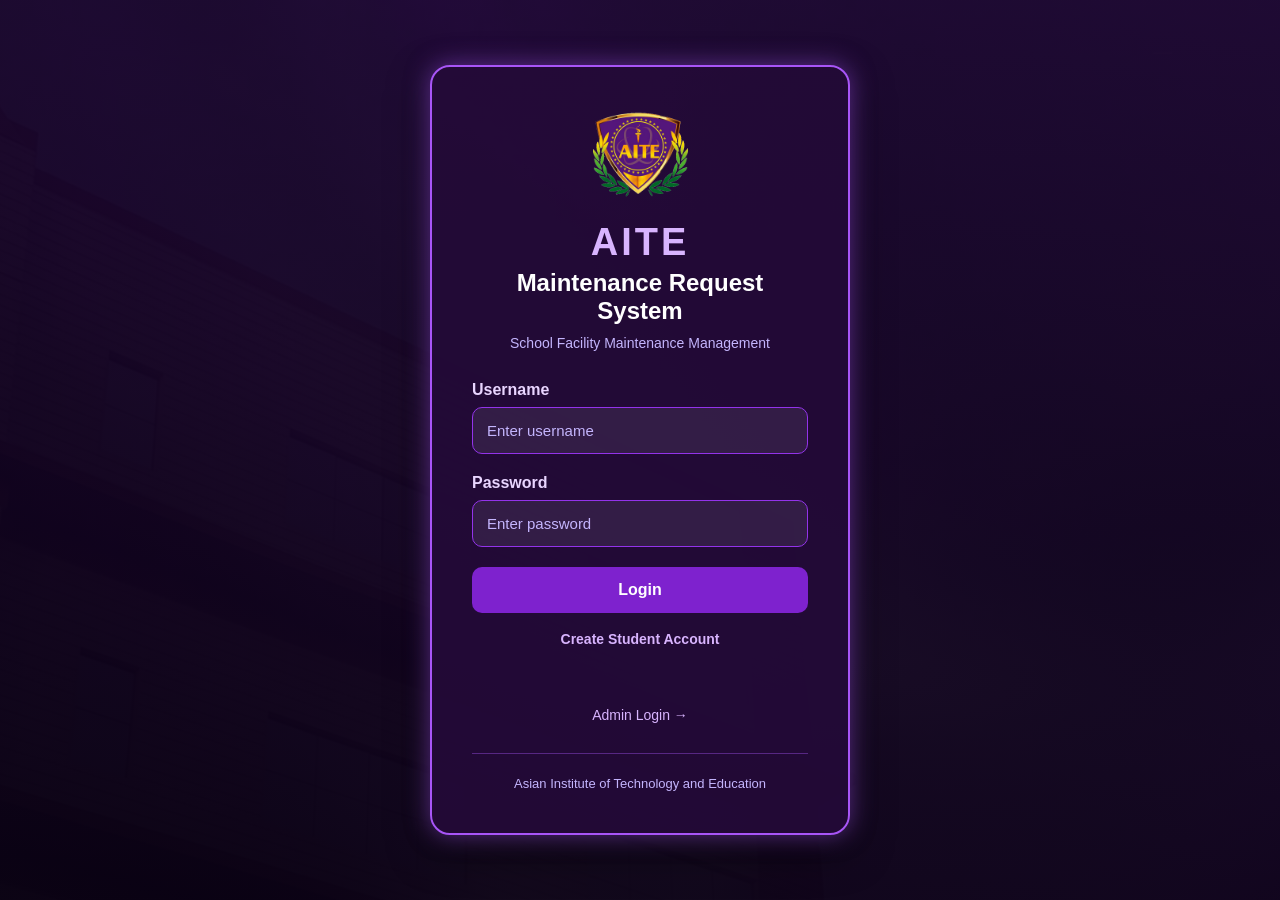
<file: index.html>
<!DOCTYPE html>
<html lang="en">
<head>
  <meta charset="UTF-8">
  <meta name="viewport" content="width=device-width, initial-scale=1.0">
  <title>AITE Maintenance Request System</title>

 <meta http-equiv="refresh" content="0; url=system/School_Maintenance.html">
</head>
<body>
  <p>Loading AITE Maintenance Request System...</p>
</body>
</html>
</file>
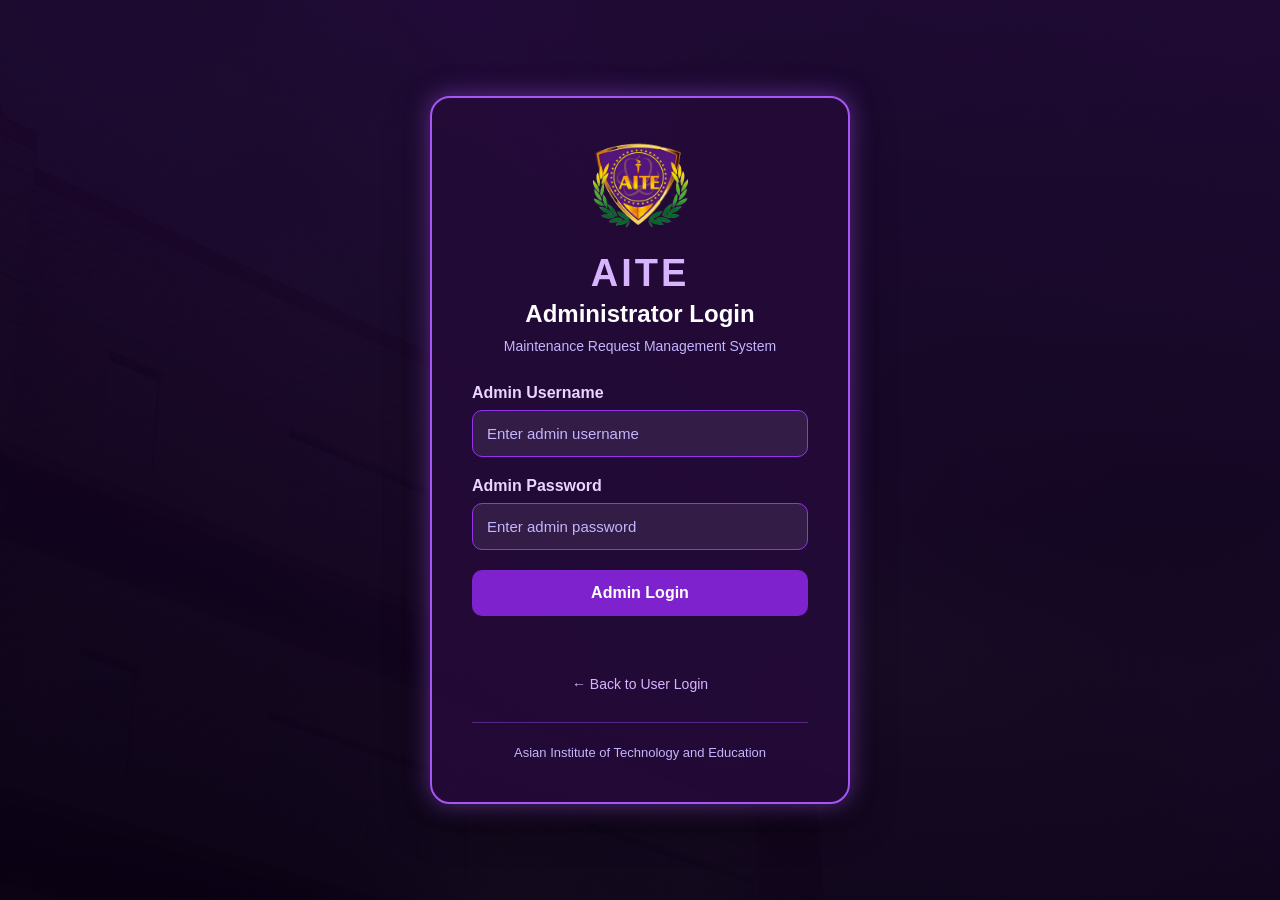
<file: system/admin.html>
<!DOCTYPE html>
<html lang="en">
<head>
    <meta charset="UTF-8">
    <meta name="viewport" content="width=device-width, initial-scale=1.0">
    <title>AITE Admin Login</title>

    <link rel="stylesheet" href="admin-login.css">
    <link rel="icon" type="image/x-icon" href="LOLOGO.png">
</head>

<body class="admin-body">

    <div class="admin-page">

        <div class="admin-box">

            <div class="admin-logo">
                <img src="LOLOGO.png" alt="AITE Logo">
            </div>

            <h1 class="admin-title">AITE</h1>

            <h2 class="admin-subtitle">
                Administrator Login
            </h2>

            <p class="admin-description">
                Maintenance Request Management System
            </p>

            <form id="adminLoginForm">

                <div class="admin-input-group">
                    <label for="adminUsername">
                        Admin Username
                    </label>

                    <input
                        type="text"
                        id="adminUsername"
                        placeholder="Enter admin username"
                        required
                    >
                </div>

                <div class="admin-input-group">
                    <label for="adminPassword">
                        Admin Password
                    </label>

                    <input
                        type="password"
                        id="adminPassword"
                        placeholder="Enter admin password"
                        required
                    >
                </div>

                <button
                    type="submit"
                    class="admin-login-btn">
                    Admin Login
                </button>

                <p id="adminLoginMessage"></p>

            </form>

            <a href="login.html" class="admin-back-login">
                ← Back to User Login
            </a>

            <footer class="admin-footer">
                Asian Institute of Technology and Education
            </footer>

        </div>

    </div>

    <script src="admin-login.js"></script>

</body>
</html>
</file>
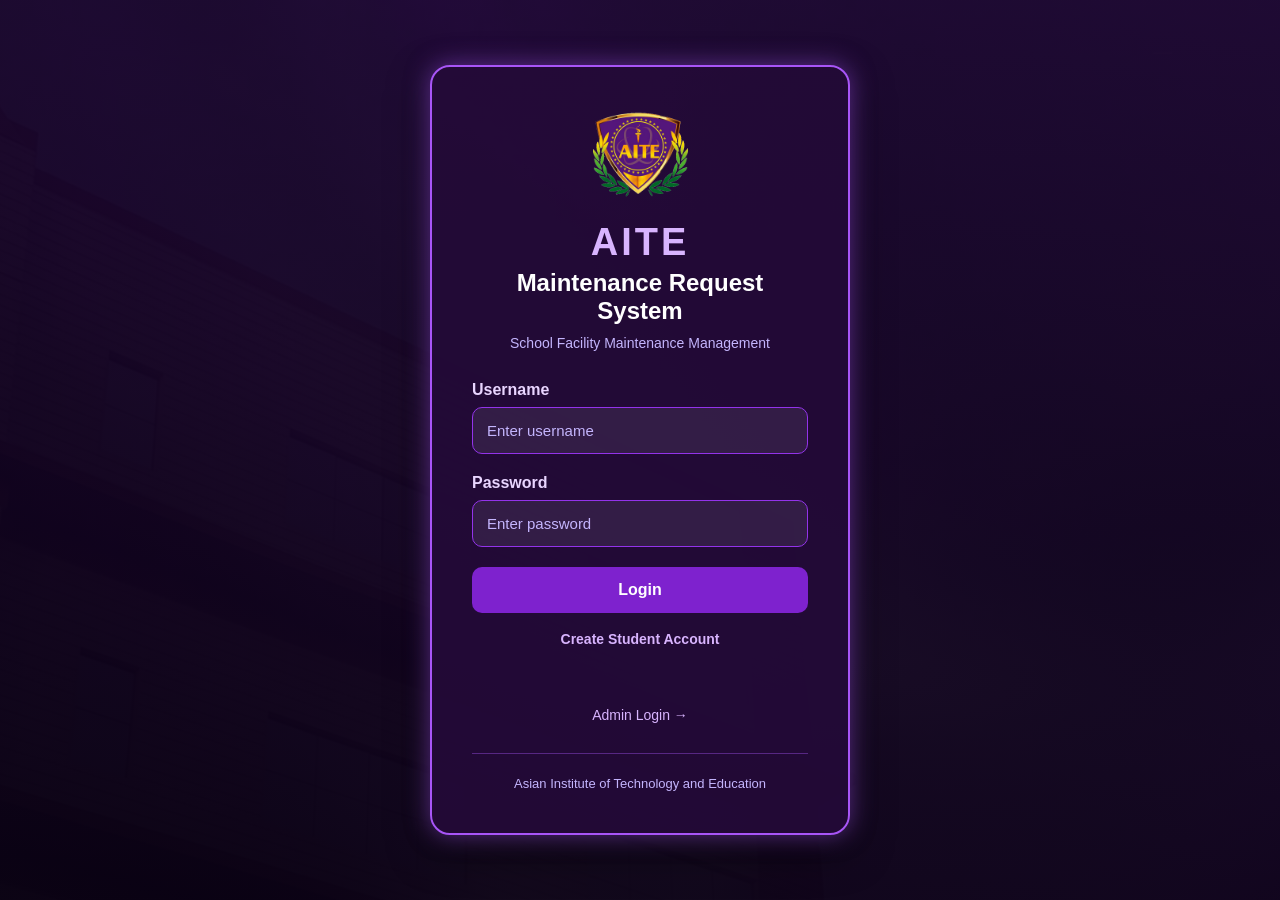
<file: system/login.html>
<!DOCTYPE html>
<html lang="en">
<head>
    <meta charset="UTF-8">
    <meta name="viewport" content="width=device-width, initial-scale=1.0">
    <title>AITE Maintenance System - Login</title>
    <link rel="stylesheet" href="login.css">
    <link rel="icon" type="image/x-icon" href="LOLOGO.png">
</head>

<body>

<div class="login-page">

    <div class="login-box">

        <div class="login-logo">
            <img src="LOLOGO.png" alt="AITE Logo">
        </div>

        <h1>AITE</h1>

        <h2>Maintenance Request System</h2>

        <p class="login-description">
            School Facility Maintenance Management
        </p>

        <form id="loginForm">

            <div class="input-group">
                <label for="username">Username</label>
                <input
                    type="text"
                    id="username"
                    placeholder="Enter username"
                    required
                >
            </div>

            <div class="input-group">
                <label for="password">Password</label>
                <input
                    type="password"
                    id="password"
                    placeholder="Enter password"
                    required
                >
            </div>

            <button type="submit" class="login-btn">
                Login
            </button>
           <a href="sign.html" class="signup-link">
    Create Student Account
</a>
            <p id="loginMessage"></p>

        </form>

        <a href="admin.html" class="gotoadmin">
    Admin Login →
</a>

        <footer>
            Asian Institute of Technology and Education
        </footer>

    </div>

</div>

<script src="login.js"></script>

</body>
</html>
</file>
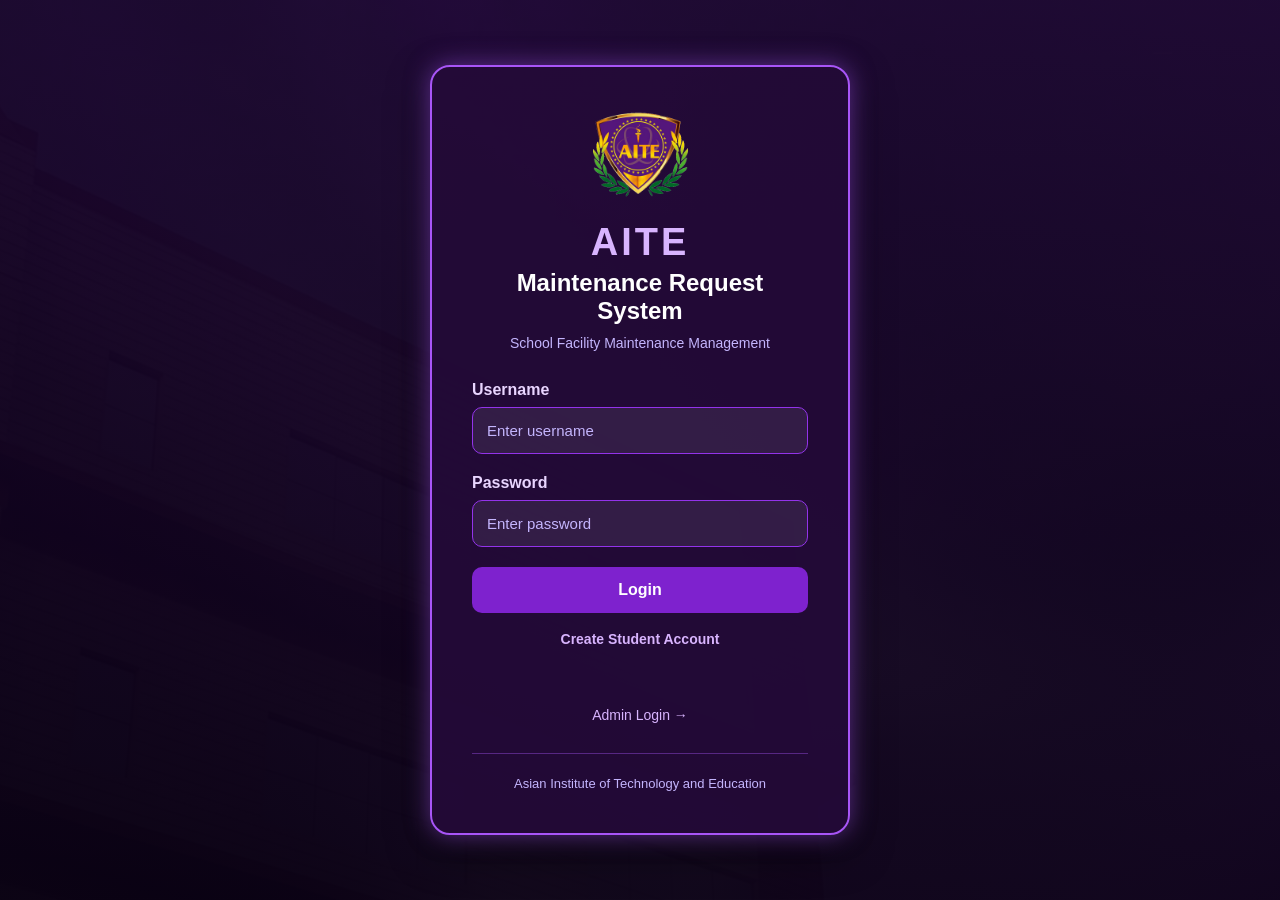
<file: system/School_Maintenance.html>
<!DOCTYPE html>
<html lang="en">

<head>

 <meta charset="UTF-8">

 <meta
name="viewport"
content="width=device-width, initial-scale=1.0"
    >

    <title>AITE Maintenance Request System</title>

    <link rel="stylesheet" href="schoolmaintenance.css">
    <link rel="icon" type="image/x-icon" href="LOLOGO.png">

</head>

<body>

<header>

    <div class="logo">

        <a href="#home">
            <img src="LOLOGO.png" alt="AITE Logo">
        </a>

        <div class="logo-text">

            

            <span>
                Maintenance Request System
            </span>

        </div>

    </div>

    <nav>

        <a href="#home">Dashboard</a>

        <a href="#request">
            Submit Report
        </a>

        <a href="#requests">
            Manage Reports
        </a>

        <a href="#about">
            About
        </a>

        <button
            class="logout-btn"
            onclick="logout()"
        >
            Logout
        </button>

    </nav>

</header>


<section id="home" class="hero">

    <div class="hero-content">

        <div class="system-label">
            AITE MAINTENANCE SYSTEM
        </div>

        <h2>
            School Maintenance Request Management
        </h2>

        <p>
            Submit, monitor, and manage school facility
            maintenance reports through one centralized system.
        </p>

        <a
            href="#request"
            class="hero-btn"
        >
            Submit Maintenance Report
        </a>

    </div>

</section>


<section class="dashboard">

    <div class="dashboard-card">

        <div class="dashboard-icon">
            
        </div>

        <h3 id="totalRequests">
            0
        </h3>

        <p>
            Total Requests
        </p>

    </div>


    <div class="dashboard-card">

        <div class="dashboard-icon">
            
        </div>

        <h3 id="pendingRequests">
            0
        </h3>

        <p>
            Pending
        </p>

    </div>


    <div class="dashboard-card">

        <div class="dashboard-icon">
            
        </div>

        <h3 id="progressRequests">
            0
        </h3>

        <p>
            In Progress
        </p>

    </div>


    <div class="dashboard-card">

        <div class="dashboard-icon">
            
        </div>

        <h3 id="resolvedRequests">
            0
        </h3>

        <p>
            Resolved
        </p>

    </div>

</section>


<section id="request" class="section">

    <div class="section-title">

        <span class="section-label">
            REPORT FACILITY PROBLEM
        </span>

        <h2>
            Submit Maintenance Report
        </h2>

        <p>
            Provide the details of the facility problem
            that needs attention.
        </p>

    </div>


    <div class="form-container">

        <form id="maintenanceForm">

            <div class="form-row">

                <div class="form-group">

                    <label for="name">
                        Name
                    </label>

                    <input
                        type="text"
                        id="name"
                        placeholder="Enter your name"
                        required
                    >

                </div>


                <div class="form-group">

                    <label for="role">
                        User Type
                    </label>

                    <select id="role" required>

                        <option value="">
                            Select User Type
                        </option>

                        <option>
                            Student
                        </option>

                        <option>
                            Teacher
                        </option>

                        
                    </select>

                </div>

            </div>


            <div class="form-row">

                <div class="form-group">

                    <label for="location">
                        Location
                    </label>

                    <input
                        type="text"
                        id="location"
                        placeholder="Example: Room 204"
                        required
                    >

                </div>


                <div class="form-group">

                    <label for="category">
                        Category
                    </label>

                    <select
                        id="category"
                        required
                    >

                        <option value="">
         Select Category
                        </option>

                        <option>
                            Electrical
                        </option>

                        <option>
                            Plumbing
                        </option>

                        <option>
                            Doors
                        </option>

                        <option>
                            Tables
                        </option>

                        <option>
                            Chairs
                        </option>

                        <option>
                            Building Damage
                        </option>

                        <option>
                            Others
                        </option>

                    </select>

                </div>

            </div>


            <div class="form-group">

                <label for="description">
                    Maintenance Concern
                </label>

                <textarea
                    id="description"
                    rows="6"
                    placeholder="Describe the problem..."
                    required
                ></textarea>

            </div>


            <div class="form-group">

                <label for="photo">
                    Optional Photo
                </label>

                <input
                    type="file"
                    id="photo"
                    accept="image/*"
                >

            </div>


            <button
                type="submit"
                class="submit-btn"
            >
                Submit Maintenance Report
            </button>

        </form>

    </div>

</section>


<section
    id="requests"
    class="section requests-section"
>

    <div class="section-title">

        <span class="section-label">
            REQUEST MANAGEMENT
        </span>

        <h2>
            Maintenance Reports
        </h2>

        <p>
            Search, filter, and update submitted maintenance reports.
        </p>

    </div>


    <div class="request-controls">

        <input
            type="text"
            id="searchRequest"
            placeholder="Search reports..."
        >


        <select id="statusFilter">

            <option value="All">
                All Status
            </option>

            <option value="Pending">
                Pending
            </option>

            <option value="In Progress">
                In Progress
            </option>

            <option value="Resolved">
                Resolved
            </option>

        </select>


        <select id="categoryFilter">

            <option value="All">
                All Categories
            </option>

            <option value="Electrical">
                Electrical
            </option>

            <option value="Plumbing">
                Plumbing
            </option>

            <option value="Doors">
               Doors
            </option>

            <option value="Cleaning">
                Tables
            </option>

            <option value="Chairs">
                Chairs
            </option>

            <option value="Building Damage">
                Building Damage
            </option>

            <option value="Others">
                Others
            </option>

        </select>

    </div>


    <div
        id="requestList"
        class="request-list"
    ></div>

</section>


<section
    id="about"
    class="about-section"
>

    <div class="section-title">

        <span class="section-label">
            SYSTEM INFORMATION
        </span>

        <h2>
            About the System
        </h2>

    </div>


    <div class="about-grid">

        <div class="about-card">

            <div class="about-icon">
                
            </div>

            <h3>
                Report
            </h3>

            <p>
                Students and teachers can submit
                maintenance concerns with complete
                facility information.
            </p>

        </div>


        <div class="about-card">

            <div class="about-icon">
                
            </div>

            <h3>
                Track
            </h3>

            <p>
                Users can monitor maintenance reports
                and check their current status.
            </p>

        </div>


        <div class="about-card">

            <div class="about-icon">
                
            </div>

            <h3>
                Resolve
            </h3>

            <p>
                Maintenance personnel can update
                reports and mark completed requests.
            </p>

        </div>

    </div>

</section>


<footer>

    <h3>
        AITE Maintenance Request System
    </h3>

    <p>
        Asian Institute of Technology and Education
    </p>

    <p>
        ICT | TECHPRO Grade 12
    </p>

    <p>
        © 2026 AITE
    </p>

</footer>


<script src="schoolmaintenance.js"></script>

</body>

</html>
</file>
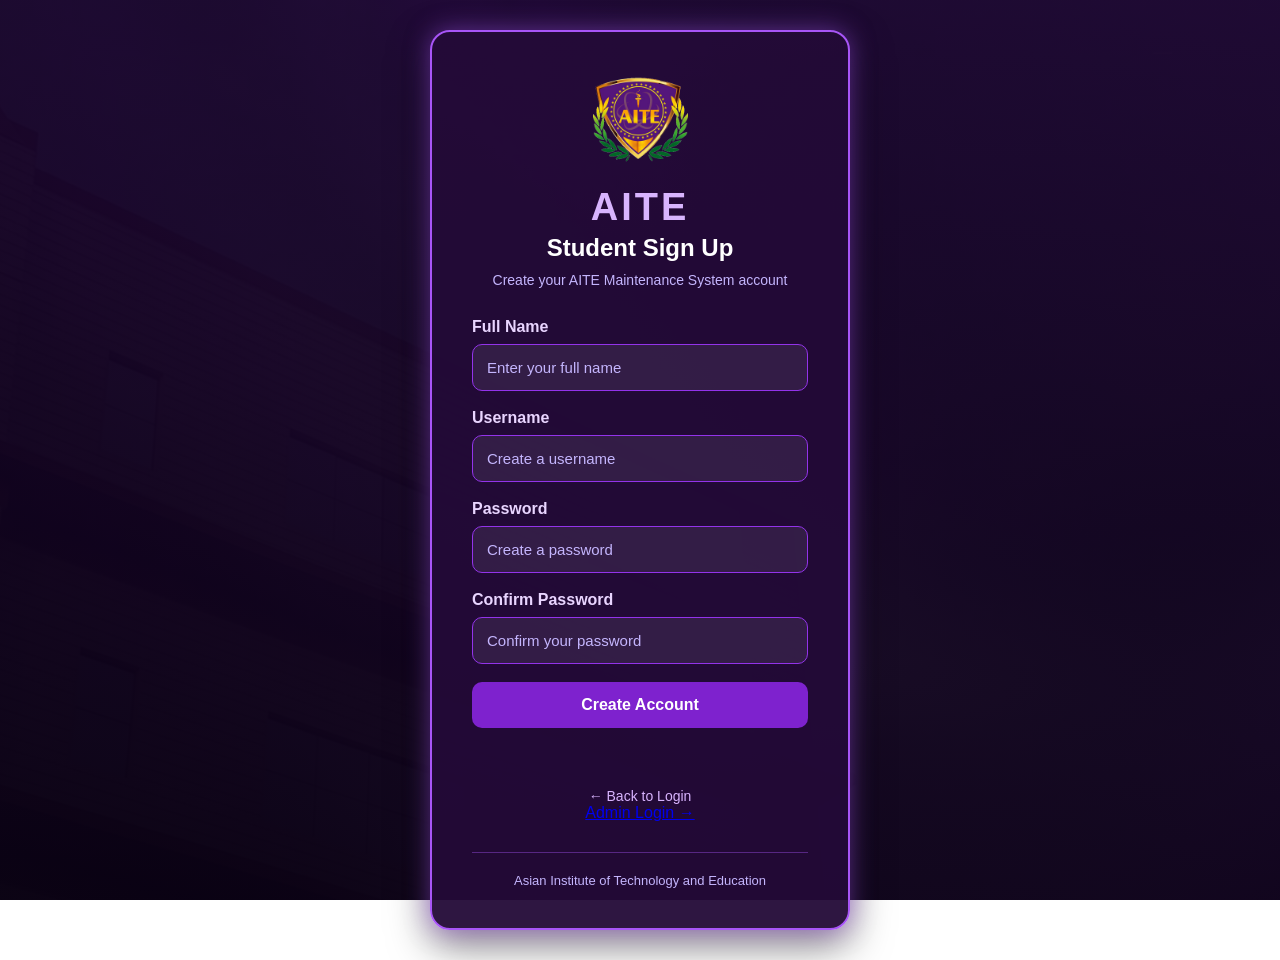
<file: system/sign.html>
<!DOCTYPE html>
<html lang="en">
<head>
    <meta charset="UTF-8">
    <meta name="viewport" content="width=device-width, initial-scale=1.0">
    <title>AITE Student Sign Up</title>
    <link rel="stylesheet" href="signup.css">
    <link rel="icon" type="image/x-icon" href="LOLOGO.png">
</head>

<body>

<div class="signup-page">

    <div class="signup-box">

        <div class="signup-logo">
            <img src="LOLOGO.png" alt="AITE Logo">
        </div>

        <h1>AITE</h1>

        <h2>Student Sign Up</h2>

        <p class="signup-description">
            Create your AITE Maintenance System account
        </p>

        <form id="signupForm">

            <div class="signup-input-group">
                <label for="signupName">Full Name</label>

                <input
                    type="text"
                    id="signupName"
                    placeholder="Enter your full name"
                    required
                >
            </div>

            <div class="signup-input-group">
                <label for="signupUsername">Username</label>

                <input
                    type="text"
                    id="signupUsername"
                    placeholder="Create a username"
                    required
                >
            </div>

            <div class="signup-input-group">
                <label for="signupPassword">Password</label>

                <input
                    type="password"
                    id="signupPassword"
                    placeholder="Create a password"
                    required
                >
            </div>

            <div class="signup-input-group">
                <label for="signupConfirmPassword">
                    Confirm Password
                </label>

                <input
                    type="password"
                    id="signupConfirmPassword"
                    placeholder="Confirm your password"
                    required
                >
            </div>

            <button type="submit" class="signup-btn">
                Create Account
            </button>

            <p id="signupMessage"></p>

        </form>

        <a href="login.html" class="back-login">
            ← Back to Login
     <a     href="admin.html" class="gotoadmin">
             Admin Login →

        </a>


        <footer>
            Asian Institute of Technology and Education
        </footer>

    </div>

</div>

<script src="signup.js"></script>

</body>
</html>
</file>
<file: system/admin-login.css>
* {
    margin: 0;
    padding: 0;
    box-sizing: border-box;
}

.admin-body {
    font-family: Arial, sans-serif;
    min-height: 100vh;

    background:
        linear-gradient(
            rgba(25, 5, 45, 0.88),
            rgba(10, 2, 20, 0.94)
        ),
        url("aite building.png");

    background-size: cover;
    background-position: center;
    background-repeat: no-repeat;
    background-attachment: fixed;

    color: white;
}

.admin-page {
    min-height: 100vh;

    display: flex;
    justify-content: center;
    align-items: center;

    padding: 30px;
}

.admin-box {
    width: 420px;
    max-width: 100%;

    padding: 40px;

    border-radius: 20px;

    background: rgba(35, 10, 55, 0.95);

    border: 2px solid #a855f7;

    box-shadow:
        0 0 25px rgba(168, 85, 247, 0.5),
        0 15px 40px rgba(0, 0, 0, 0.5);

    text-align: center;
}

.admin-logo {
    margin-bottom: 15px;
}

.admin-logo img {
    width: 95px;
    height: 95px;

    object-fit: contain;

    transition: 0.3s;
}

.admin-logo img:hover {
    transform: scale(1.08);
}

.admin-title {
    font-size: 38px;

    color: #d8b4fe;

    letter-spacing: 3px;

    margin-bottom: 5px;
}

.admin-subtitle {
    font-size: 24px;

    color: white;

    margin-bottom: 10px;
}

.admin-description {
    color: #c4b5fd;

    font-size: 14px;

    margin-bottom: 30px;
}

.admin-input-group {
    text-align: left;

    margin-bottom: 20px;
}

.admin-input-group label {
    display: block;

    margin-bottom: 8px;

    font-weight: bold;

    color: #e9d5ff;
}

.admin-input-group input {
    width: 100%;

    padding: 14px;

    border: 1px solid #9333ea;

    border-radius: 10px;

    background: rgba(255, 255, 255, 0.08);

    color: white;

    outline: none;

    font-size: 15px;

    transition: 0.3s;
}

.admin-input-group input::placeholder {
    color: #c4b5fd;
}

.admin-input-group input:focus {
    border-color: #d8b4fe;

    box-shadow:
        0 0 10px rgba(168, 85, 247, 0.4);
}

.admin-login-btn {
    width: 100%;

    padding: 14px;

    border: none;

    border-radius: 10px;

    background: #7e22ce;

    color: white;

    font-size: 16px;

    font-weight: bold;

    cursor: pointer;

    transition: 0.3s;
}

.admin-login-btn:hover {
    background: #a855f7;

    transform: translateY(-2px);
}

#adminLoginMessage {
    margin-top: 15px;

    min-height: 20px;

    font-size: 14px;

    font-weight: bold;
}

.admin-back-login {
    display: block;

    margin-top: 25px;

    color: #d8b4fe;

    text-decoration: none;

    font-size: 14px;

    transition: 0.3s;
}

.admin-back-login:hover {
    color: white;

    text-decoration: underline;
}

.admin-footer {
    margin-top: 30px;

    padding-top: 20px;

    border-top: 1px solid rgba(168, 85, 247, 0.4);

    color: #c4b5fd;

    font-size: 13px;

    line-height: 1.5;
}

@media (max-width: 500px) {

    .admin-page {
        padding: 20px;
    }

    .admin-box {
        width: 100%;

        padding: 30px 25px;
    }

    .admin-title {
        font-size: 32px;
    }

    .admin-subtitle {
        font-size: 21px;
    }
}
</file>
<file: system/login.css>
* {
    margin: 0;
    padding: 0;
    box-sizing: border-box;
}

body {
    font-family: Arial, sans-serif;
    min-height: 100vh;
    background:
        linear-gradient(
            rgba(25, 5, 45, 0.88),
            rgba(10, 2, 20, 0.94)
        ),
        url("aite building.png");
    background-size: cover;
    background-position: center;
    background-repeat: no-repeat;
    background-attachment: fixed;
    color: white;
}

.login-page {
    min-height: 100vh;
    display: flex;
    justify-content: center;
    align-items: center;
    padding: 30px;
}

.login-box {
    width: 420px;
    max-width: 100%;
    padding: 40px;
    border-radius: 20px;
    background: rgba(35, 10, 55, 0.95);
    border: 2px solid #a855f7;
    box-shadow:
        0 0 25px rgba(168, 85, 247, 0.5),
        0 15px 40px rgba(0, 0, 0, 0.5);
    text-align: center;
}

.login-logo {
    margin-bottom: 15px;
}

.login-logo img {
    width: 95px;
    height: 95px;
    object-fit: contain;
    transition: 0.3s;
}

.login-logo img:hover {
    transform: scale(1.08);
}

.login-box h1 {
    font-size: 38px;
    color: #d8b4fe;
    letter-spacing: 3px;
    margin-bottom: 5px;
}

.login-box h2 {
    font-size: 24px;
    color: white;
    margin-bottom: 10px;
}

.login-description {
    color: #c4b5fd;
    font-size: 14px;
    margin-bottom: 30px;
}

.input-group {
    text-align: left;
    margin-bottom: 20px;
}

.input-group label {
    display: block;
    margin-bottom: 8px;
    font-weight: bold;
    color: #e9d5ff;
}

.input-group input {
    width: 100%;
    padding: 14px;
    border: 1px solid #9333ea;
    border-radius: 10px;
    background: rgba(255, 255, 255, 0.08);
    color: white;
    outline: none;
    font-size: 15px;
    transition: 0.3s;
}

.input-group input::placeholder {
    color: #c4b5fd;
}

.input-group input:focus {
    border-color: #d8b4fe;
    box-shadow: 0 0 10px rgba(168, 85, 247, 0.4);
}

.login-btn {
    width: 100%;
    padding: 14px;
    border: none;
    border-radius: 10px;
    background: #7e22ce;
    color: white;
    font-size: 16px;
    font-weight: bold;
    cursor: pointer;
    transition: 0.3s;
}

.login-btn:hover {
    background: #a855f7;
    transform: translateY(-2px);
}

#loginMessage {
    margin-top: 15px;
    min-height: 20px;
    font-size: 14px;
    font-weight: bold;
}

.gotoadmin {
    display: block;
    margin-top: 25px;
    color: #d8b4fe;
    text-decoration: none;
    font-size: 14px;
    transition: 0.3s;
}

.gotoadmin:hover {
    color: white;
    text-decoration: underline;
}

.login-box footer {
    margin-top: 30px;
    padding-top: 20px;
    border-top: 1px solid rgba(168, 85, 247, 0.4);
    color: #c4b5fd;
    font-size: 13px;
    line-height: 1.5;
}

@media (max-width: 500px) {
    .login-page {
        padding: 20px;
    }

    .login-box {
        width: 100%;
        padding: 30px 25px;
    }

    .login-box h1 {
        font-size: 32px;
    }

    .login-box h2 {
        font-size: 21px;
    }
}

.signup-link {
    display: block;
    margin-top: 18px;
    color: #d8b4fe;
    text-decoration: none;
    font-size: 14px;
    font-weight: bold;
    transition: 0.3s;
}

.signup-link:hover {
    color: white;
    text-decoration: underline;
}
</file>
<file: system/schoolmaintenance.css>
* {
    margin: 0;
    padding: 0;
    box-sizing: border-box;
}

html {
    scroll-behavior: smooth;
}

body {
    font-family: Arial, sans-serif;
    color: white;
    min-height: 100vh;
    overflow-x: hidden;
    background: #1b0830;
}

body::before {
    content: "";
    position: fixed;
    top: -10%;
    left: -10%;
    width: 120%;
    height: 120%;
    background:
        linear-gradient(
            rgba(30, 5, 50, 0.55),
            rgba(15, 3, 30, 0.65)
        ),
        url("aite building.png");
    background-size: cover;
    background-position: center;
    background-repeat: no-repeat;
    z-index: -2;
    animation: backgroundLoop 20s ease-in-out infinite alternate;
}

body::after {
    content: "";
    position: fixed;
    inset: 0;
    background: rgba(30, 5, 50, 0.12);
    z-index: -1;
    pointer-events: none;
}

@keyframes backgroundLoop {
    0% {
        transform: scale(1);
        background-position: center center;
    }

    25% {
        transform: scale(1.04);
        background-position: 45% center;
    }

    50% {
        transform: scale(1.08);
        background-position: 55% center;
    }

    75% {
        transform: scale(1.04);
        background-position: 48% center;
    }

    100% {
        transform: scale(1.1);
        background-position: 52% center;
    }
}

header {
    width: 100%;
    min-height: 75px;
    padding: 10px 6%;
    display: flex;
    align-items: center;
    justify-content: space-between;
    background: rgba(53, 16, 92, 0.94);
    color: white;
    position: sticky;
    top: 0;
    z-index: 1000;
    border-bottom: 2px solid #a855f7;
    box-shadow: 0 3px 15px rgba(0, 0, 0, 0.4);
}

.logo {
    display: flex;
    align-items: center;
    gap: 15px;
}

.logo a {
    display: block;
    text-decoration: none;
}

.logo img {
    margin-left: 0;
    width: 70px;
    height: 60px;
    object-fit: contain;
    display: block;
    cursor: pointer;
    transition: 0.3s ease;
}

.logo img:hover {
    transform: scale(1.08);
}

.logo-text {
    display: flex;
    flex-direction: column;
}

.logo-text span {
    color: #f3e8ff;
    font-size: 16px;
    font-weight: bold;
}

nav {
    display: flex;
    align-items: center;
    gap: 25px;
}

nav a {
    color: white;
    text-decoration: none;
    font-size: 15px;
    font-weight: bold;
    padding: 8px 5px;
    transition: 0.3s ease;
}

nav a:hover {
    color: #d8b4fe;
}

.hero {
    min-height: 600px;
    padding: 70px 20px;
    display: flex;
    align-items: center;
    justify-content: center;
    text-align: center;
    background: transparent;
}

.hero-content {
    width: 100%;
    max-width: 900px;
    padding: 50px 45px;
    background: rgba(35, 10, 60, 0.50);
    color: white;
    border: 1px solid rgba(216, 180, 254, 0.45);
    border-radius: 25px;
    backdrop-filter: blur(6px);
    box-shadow: 0 15px 40px rgba(0, 0, 0, 0.35);
}

.hero-content h2 {
    color: #f3e8ff;
    font-size: 50px;
    line-height: 1.15;
    margin-bottom: 20px;
}

.hero-content p {
    color: #f5f3ff;
    font-size: 20px;
    line-height: 1.7;
    margin-bottom: 35px;
}

.hero-btn {
    display: inline-block;
    padding: 15px 32px;
    background: #a855f7;
    color: white;
    border-radius: 30px;
    text-decoration: none;
    font-weight: bold;
    box-shadow: 0 5px 20px rgba(168, 85, 247, 0.45);
    transition: 0.3s;
}

.hero-btn:hover {
    background: #7e22ce;
    transform: translateY(-3px);
}

.dashboard {
    display: grid;
    grid-template-columns: repeat(4, 1fr);
    gap: 20px;
    padding: 50px 7%;
    background: transparent;
}

.dashboard-card {
    text-align: center;
    padding: 30px;
    background: rgba(35, 10, 60, 0.48);
    border: 1px solid rgba(216, 180, 254, 0.45);
    border-radius: 15px;
    backdrop-filter: blur(7px);
    box-shadow: 0 8px 25px rgba(0, 0, 0, 0.25);
    transition: 0.3s;
}

.dashboard-card:hover {
    transform: translateY(-5px);
    border-color: #a855f7;
    background: rgba(60, 15, 95, 0.6);
}

.dashboard-card h3 {
    color: #d8b4fe;
    font-size: 38px;
    margin-bottom: 8px;
}

.dashboard-card p {
    color: #f3e8ff;
    font-weight: bold;
}

.section {
    padding: 80px 7%;
    background: transparent;
}

.section-title {
    text-align: center;
    margin-bottom: 40px;
}

.section-title h2 {
    color: #f3e8ff;
    font-size: 38px;
    margin-bottom: 10px;
    text-shadow: 0 3px 10px rgba(0, 0, 0, 0.5);
}

.section-title p {
    color: #eee0ff;
    text-shadow: 0 2px 5px rgba(0, 0, 0, 0.5);
}

.form-container {
    max-width: 850px;
    margin: auto;
    padding: 40px;
    background: rgba(35, 10, 60, 0.50);
    border: 1px solid rgba(216, 180, 254, 0.5);
    border-radius: 20px;
    backdrop-filter: blur(9px);
    box-shadow: 0 10px 30px rgba(0, 0, 0, 0.3);
}

.form-group {
    margin-bottom: 20px;
}

.form-group label {
    display: block;
    margin-bottom: 8px;
    color: #f3e8ff;
    font-weight: bold;
}

.form-group input,
.form-group select,
.form-group textarea {
    width: 100%;
    padding: 13px;
    border: 1px solid #c084fc;
    border-radius: 8px;
    outline: none;
    font-family: Arial, sans-serif;
    font-size: 15px;
    background: rgba(255, 255, 255, 0.88);
    color: #24153d;
    transition: 0.3s;
}

.form-group input:focus,
.form-group select:focus,
.form-group textarea:focus {
    border-color: #9333ea;
    box-shadow: 0 0 0 3px rgba(147, 51, 234, 0.2);
}

.form-group textarea {
    resize: vertical;
}

.form-group input[type="file"] {
    cursor: pointer;
}

.submit-btn {
    width: 100%;
    padding: 15px;
    border: none;
    border-radius: 8px;
    background: #7e22ce;
    color: white;
    font-size: 17px;
    font-weight: bold;
    cursor: pointer;
    transition: 0.3s;
}

.submit-btn:hover {
    background: #581c87;
    transform: translateY(-2px);
}

.requests-section {
    background: transparent;
}

.request-controls {
    display: grid;
    grid-template-columns: 2fr 1fr 1fr;
    gap: 15px;
    margin-bottom: 30px;
}

.request-controls input,
.request-controls select {
    width: 100%;
    padding: 13px;
    border: 1px solid #c084fc;
    border-radius: 8px;
    outline: none;
    background: rgba(255, 255, 255, 0.88);
    color: #24153d;
}

.request-list {
    display: grid;
    grid-template-columns: repeat(2, 1fr);
    gap: 20px;
}

.request-card {
    padding: 25px;
    background: rgba(35, 10, 60, 0.50);
    border-left: 6px solid #a855f7;
    border-top: 1px solid rgba(216, 180, 254, 0.35);
    border-right: 1px solid rgba(216, 180, 254, 0.35);
    border-bottom: 1px solid rgba(216, 180, 254, 0.35);
    border-radius: 15px;
    backdrop-filter: blur(8px);
    box-shadow: 0 8px 25px rgba(0, 0, 0, 0.25);
    transition: 0.3s;
}

.request-card:hover {
    transform: translateY(-4px);
    background: rgba(55, 12, 85, 0.62);
}

.request-card h3 {
    color: #f3e8ff;
    margin-bottom: 15px;
    font-size: 22px;
}

.request-card p {
    margin: 8px 0;
    line-height: 1.5;
    color: #eee0ff;
}

.status {
    display: inline-block;
    padding: 7px 14px;
    margin: 10px 0;
    border-radius: 20px;
    font-size: 13px;
    font-weight: bold;
}

.pending {
    background: #fef3c7;
    color: #92400e;
}

.progress {
    background: #dbeafe;
    color: #1e40af;
}

.resolved {
    background: #dcfce7;
    color: #166534;
}

.request-actions {
    display: flex;
    gap: 10px;
    margin-top: 15px;
}

.request-actions button {
    padding: 9px 13px;
    border: none;
    border-radius: 6px;
    cursor: pointer;
    font-weight: bold;
}

.next-btn {
    background: #7e22ce;
    color: white;
}

.next-btn:hover {
    background: #581c87;
}

.delete-btn {
    background: #fee2e2;
    color: #991b1b;
}

.delete-btn:hover {
    background: #fecaca;
}

.empty {
    grid-column: 1 / -1;
    padding: 40px;
    text-align: center;
    background: rgba(35, 10, 60, 0.50);
    border: 1px solid rgba(216, 180, 254, 0.4);
    border-radius: 15px;
    backdrop-filter: blur(8px);
}

.empty h3 {
    color: #f3e8ff;
    margin-bottom: 8px;
}

.empty p {
    color: #ddd0eb;
}

.about-section {
    padding: 80px 7%;
    background: transparent;
}

.about-grid {
    display: grid;
    grid-template-columns: repeat(3, 1fr);
    gap: 25px;
}

.about-card {
    text-align: center;
    padding: 35px;
    background: rgba(35, 10, 60, 0.48);
    border: 1px solid rgba(216, 180, 254, 0.45);
    border-radius: 15px;
    backdrop-filter: blur(8px);
    transition: 0.3s;
}

.about-card:hover {
    transform: translateY(-5px);
    border-color: #a855f7;
    background: rgba(60, 15, 95, 0.6);
    box-shadow: 0 10px 25px rgba(0, 0, 0, 0.25);
}

.about-card h3 {
    color: #d8b4fe;
    font-size: 25px;
    margin-bottom: 15px;
}

.about-card p {
    color: #eee0ff;
    line-height: 1.6;
}

footer {
    padding: 40px 20px;
    background: rgba(25, 8, 45, 0.94);
    color: white;
    text-align: center;
    border-top: 2px solid #a855f7;
}

footer h3 {
    color: #d8b4fe;
    margin-bottom: 10px;
}

footer p {
    color: #ddd;
    margin: 6px;
}

@media (max-width: 900px) {
    header {
        flex-direction: column;
        gap: 15px;
    }

    nav {
        flex-wrap: wrap;
        justify-content: center;
    }

    .hero-content h2 {
        font-size: 38px;
    }

    .dashboard {
        grid-template-columns: repeat(2, 1fr);
    }

    .request-list {
        grid-template-columns: 1fr;
    }

    .about-grid {
        grid-template-columns: 1fr;
    }

    .request-controls {
        grid-template-columns: 1fr;
    }
}

@media (max-width: 600px) {
    header {
        padding: 12px 4%;
    }

    .logo {
        flex-direction: column;
        text-align: center;
        gap: 5px;
    }

    .logo img {
        width: 65px;
        height: 55px;
    }

    nav {
        gap: 10px;
    }

    nav a {
        font-size: 13px;
    }

    .hero {
        min-height: 550px;
        padding: 30px 15px;
    }

    .hero-content {
        padding: 30px 20px;
    }

    .hero-content h2 {
        font-size: 30px;
    }

    .hero-content p {
        font-size: 16px;
    }

    .dashboard {
        grid-template-columns: 1fr;
        padding: 35px 5%;
    }

    .section {
        padding: 60px 5%;
    }

    .section-title h2 {
        font-size: 30px;
    }

    .form-container {
        padding: 25px;
    }

    .request-controls {
        display: flex;
        flex-direction: column;
    }

    .request-actions {
        flex-wrap: wrap;
    }

    .about-section {
        padding: 60px 5%;
    }
}

.admin-report-controls {
    margin-top: 20px;
    padding-top: 18px;
    border-top: 1px solid rgba(168, 85, 247, 0.35);
    display: flex;
    flex-wrap: wrap;
    gap: 10px;
    align-items: center;
}

.admin-report-controls label {
    color: #d8b4fe;
    font-weight: bold;
}

.admin-report-controls select {
    padding: 10px;
    border-radius: 8px;
    border: 1px solid #9333ea;
    background: #24103a;
    color: white;
    outline: none;
}

.resolve-btn {
    padding: 10px 15px;
    border: none;
    border-radius: 8px;
    background: #16a34a;
    color: white;
    font-weight: bold;
    cursor: pointer;
}

.resolve-btn:hover {
    background: #22c55e;
}

.delete-btn {
    padding: 10px 15px;
    border: none;
    border-radius: 8px;
    background: #dc2626;
    color: white;
    font-weight: bold;
    cursor: pointer;
}

.delete-btn:hover {
    background: #ef4444;
}

.no-reports {
    text-align: center;
    padding: 40px;
    border: 1px solid rgba(168, 85, 247, 0.4);
    border-radius: 15px;
    color: #c4b5fd;
    background: rgba(35, 10, 55, 0.8);
}
</file>
<file: system/signup.css>
* {
    margin: 0;
    padding: 0;
    box-sizing: border-box;
}

body {
    font-family: Arial, sans-serif;
    min-height: 100vh;

    background:
        linear-gradient(
            rgba(25, 5, 45, 0.88),
            rgba(10, 2, 20, 0.94)
        ),
        url("aite building.png");

    background-size: cover;
    background-position: center;
    background-repeat: no-repeat;
    background-attachment: fixed;

    color: white;
}

.signup-page {
    min-height: 100vh;
    display: flex;
    justify-content: center;
    align-items: center;
    padding: 30px;
}

.signup-box {
    width: 420px;
    max-width: 100%;
    padding: 40px;
    border-radius: 20px;
    background: rgba(35, 10, 55, 0.95);
    border: 2px solid #a855f7;

    box-shadow:
        0 0 25px rgba(168, 85, 247, 0.5),
        0 15px 40px rgba(0, 0, 0, 0.5);

    text-align: center;
}

.signup-logo {
    margin-bottom: 15px;
}

.signup-logo img {
    width: 95px;
    height: 95px;
    object-fit: contain;
}

.signup-box h1 {
    font-size: 38px;
    color: #d8b4fe;
    letter-spacing: 3px;
    margin-bottom: 5px;
}

.signup-box h2 {
    font-size: 24px;
    color: white;
    margin-bottom: 10px;
}

.signup-description {
    color: #c4b5fd;
    font-size: 14px;
    margin-bottom: 30px;
}

.signup-input-group {
    text-align: left;
    margin-bottom: 18px;
}

.signup-input-group label {
    display: block;
    margin-bottom: 8px;
    font-weight: bold;
    color: #e9d5ff;
}

.signup-input-group input {
    width: 100%;
    padding: 14px;

    border: 1px solid #9333ea;
    border-radius: 10px;

    background: rgba(255, 255, 255, 0.08);
    color: white;

    outline: none;
    font-size: 15px;
}

.signup-input-group input::placeholder {
    color: #c4b5fd;
}

.signup-input-group input:focus {
    border-color: #d8b4fe;

    box-shadow:
        0 0 10px rgba(168, 85, 247, 0.4);
}

.signup-btn {
    width: 100%;
    padding: 14px;

    border: none;
    border-radius: 10px;

    background: #7e22ce;
    color: white;

    font-size: 16px;
    font-weight: bold;

    cursor: pointer;
    transition: 0.3s;
}

.signup-btn:hover {
    background: #a855f7;
    transform: translateY(-2px);
}

#signupMessage {
    min-height: 20px;
    margin-top: 15px;
    font-size: 14px;
    font-weight: bold;
}

.back-login {
    display: block;
    margin-top: 25px;

    color: #d8b4fe;
    text-decoration: none;
    font-size: 14px;
}

.back-login:hover {
    color: white;
    text-decoration: underline;
}

.signup-box footer {
    margin-top: 30px;
    padding-top: 20px;

    border-top: 1px solid rgba(168, 85, 247, 0.4);

    color: #c4b5fd;
    font-size: 13px;
}

@media (max-width: 500px) {

    .signup-page {
        padding: 20px;
    }

    .signup-box {
        padding: 30px 25px;
    }

    .signup-box h1 {
        font-size: 32px;
    }

    .signup-box h2 {
        font-size: 21px;
    }
}
</file>
